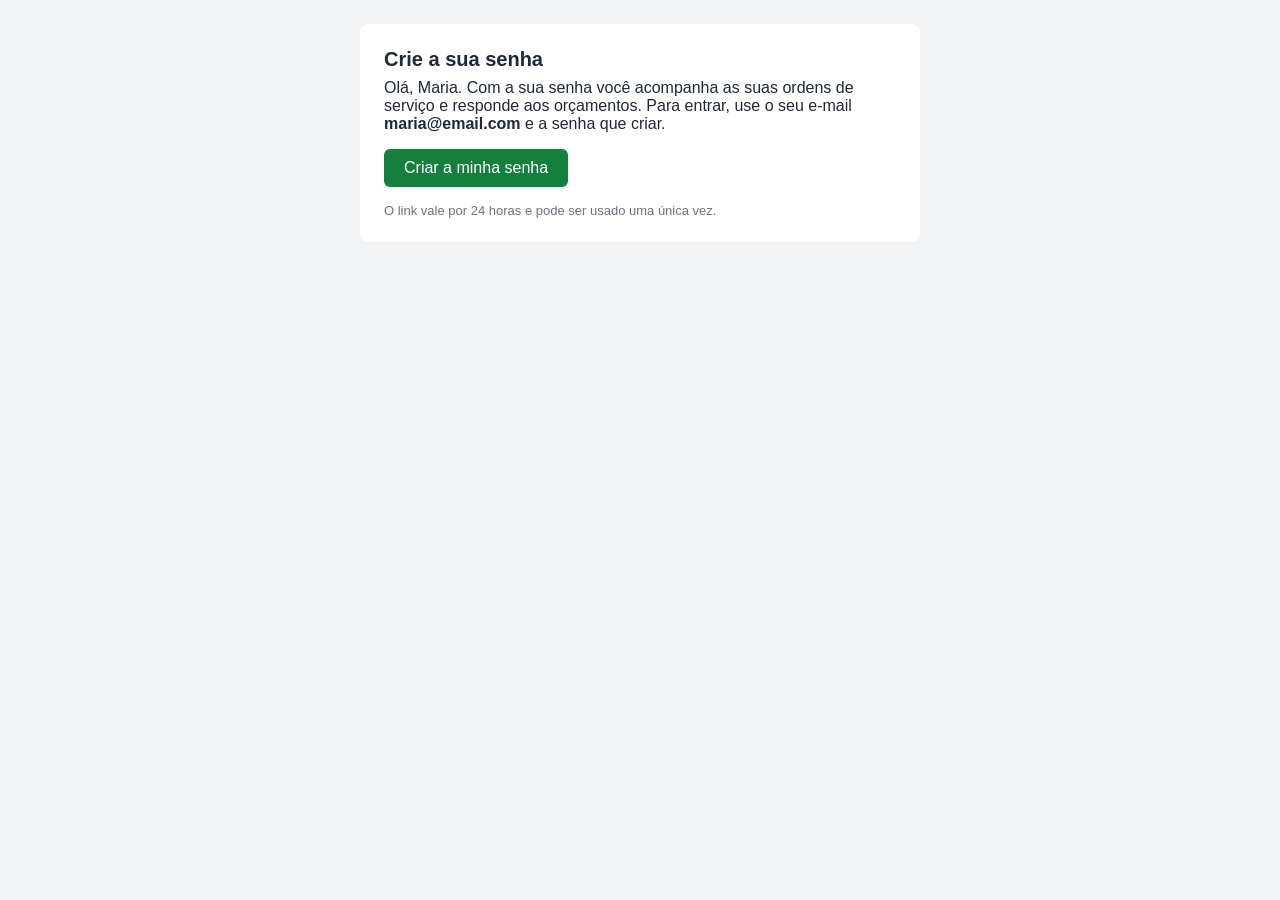
<file: src/main/resources/templates/email/acesso-cliente.html>
<!DOCTYPE html>
<html xmlns:th="http://www.thymeleaf.org" lang="pt-BR">
<head>
    <meta charset="UTF-8">
    <title>Crie a sua senha</title>
</head>
<body style="margin: 0; padding: 24px; background: #f3f4f6; font-family: Arial, sans-serif; color: #1f2937;">
<table role="presentation" width="100%" cellpadding="0" cellspacing="0"
       style="max-width: 560px; margin: 0 auto; background: #ffffff; border-radius: 8px;">
    <tr>
        <td style="padding: 24px;">
            <h1 style="margin: 0 0 8px; font-size: 20px;">Crie a sua senha</h1>
            <p style="margin: 0 0 16px;">
                Olá, <span th:text="${cliente.nome}">Maria</span>. Com a sua senha você acompanha as suas
                ordens de serviço e responde aos orçamentos. Para entrar, use o seu e-mail
                <strong th:text="${cliente.email}">maria@email.com</strong> e a senha que criar.
            </p>
            <p style="margin: 0 0 16px;">
                <a th:href="${urlDaSenha}" href="#" target="_blank" rel="noopener"
                   style="display: inline-block; padding: 10px 20px; border-radius: 6px; background: #15803d;
                          color: #ffffff; text-decoration: none;">Criar a minha senha</a>
            </p>
            <p style="margin: 0; font-size: 13px; color: #6b7280;">
                O link vale por 24 horas e pode ser usado uma única vez.
            </p>
        </td>
    </tr>
</table>
</body>
</html>
</file>
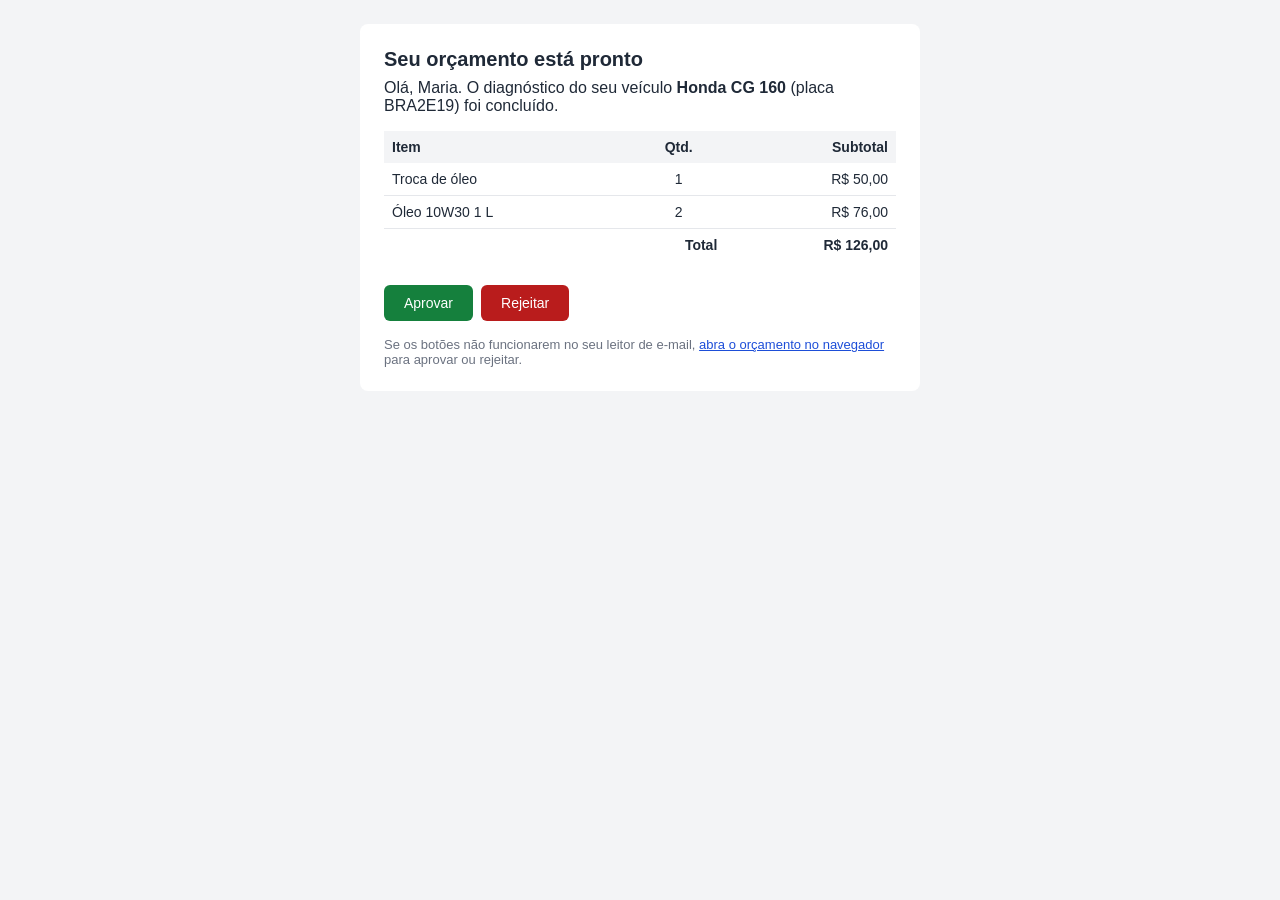
<file: src/main/resources/templates/email/orcamento-disponivel.html>
<!DOCTYPE html>
<html xmlns:th="http://www.thymeleaf.org" lang="pt-BR">
<head>
    <meta charset="UTF-8">
    <title>Orçamento disponível</title>
</head>
<body style="margin: 0; padding: 24px; background: #f3f4f6; font-family: Arial, sans-serif; color: #1f2937;">
<table role="presentation" width="100%" cellpadding="0" cellspacing="0"
       style="max-width: 560px; margin: 0 auto; background: #ffffff; border-radius: 8px;">
    <tr>
        <td style="padding: 24px;">
            <h1 style="margin: 0 0 8px; font-size: 20px;">Seu orçamento está pronto</h1>
            <p style="margin: 0 0 16px;">
                Olá, <span th:text="${cliente.nome}">Maria</span>. O diagnóstico do seu veículo
                <strong th:text="${veiculo.marca + ' ' + veiculo.modelo}">Honda CG 160</strong>
                (placa <span th:text="${veiculo.placa.numero()}">BRA2E19</span>) foi concluído.
            </p>

            <table role="presentation" width="100%" cellpadding="8" cellspacing="0"
                   style="border-collapse: collapse; font-size: 14px;">
                <tr style="background: #f3f4f6; text-align: left;">
                    <th>Item</th>
                    <th style="text-align: center;">Qtd.</th>
                    <th style="text-align: right;">Subtotal</th>
                </tr>
                <tr th:each="item : ${orcamento.itensServico}" style="border-bottom: 1px solid #e5e7eb;">
                    <td th:text="${item.descricao()}">Troca de óleo</td>
                    <td style="text-align: center;" th:text="${item.quantidade()}">1</td>
                    <td style="text-align: right;"
                        th:text="${'R$ ' + #numbers.formatDecimal(item.subtotal().valor(), 1, 'POINT', 2, 'COMMA')}">R$ 50,00</td>
                </tr>
                <tr th:each="item : ${orcamento.itensPeca}" style="border-bottom: 1px solid #e5e7eb;">
                    <td th:text="${item.descricao()}">Óleo 10W30 1 L</td>
                    <td style="text-align: center;" th:text="${item.quantidade()}">2</td>
                    <td style="text-align: right;"
                        th:text="${'R$ ' + #numbers.formatDecimal(item.subtotal().valor(), 1, 'POINT', 2, 'COMMA')}">R$ 76,00</td>
                </tr>
                <tr>
                    <td colspan="2" style="text-align: right;"><strong>Total</strong></td>
                    <td style="text-align: right;">
                        <strong th:text="${'R$ ' + #numbers.formatDecimal(orcamento.total().valor(), 1, 'POINT', 2, 'COMMA')}">R$ 126,00</strong>
                    </td>
                </tr>
            </table>

            <table role="presentation" cellpadding="0" cellspacing="0" style="margin: 24px 0 16px;">
                <tr>
                    <td style="padding-right: 8px;">
                        <form method="post" target="_blank" th:action="${urlDaOs + '/aprovar'}">
                            <button type="submit"
                                    style="padding: 10px 20px; border: 0; border-radius: 6px; background: #15803d; color: #ffffff; font-size: 14px;">
                                Aprovar
                            </button>
                        </form>
                    </td>
                    <td>
                        <form method="post" target="_blank" th:action="${urlDaOs + '/rejeitar'}">
                            <button type="submit"
                                    style="padding: 10px 20px; border: 0; border-radius: 6px; background: #b91c1c; color: #ffffff; font-size: 14px;">
                                Rejeitar
                            </button>
                        </form>
                    </td>
                </tr>
            </table>

            <p style="margin: 0; font-size: 13px; color: #6b7280;">
                Se os botões não funcionarem no seu leitor de e-mail,
                <a th:href="${urlDaOs}" href="#" target="_blank" rel="noopener" style="color: #1d4ed8;">abra o orçamento no navegador</a>
                para aprovar ou rejeitar.
            </p>
        </td>
    </tr>
</table>
</body>
</html>
</file>
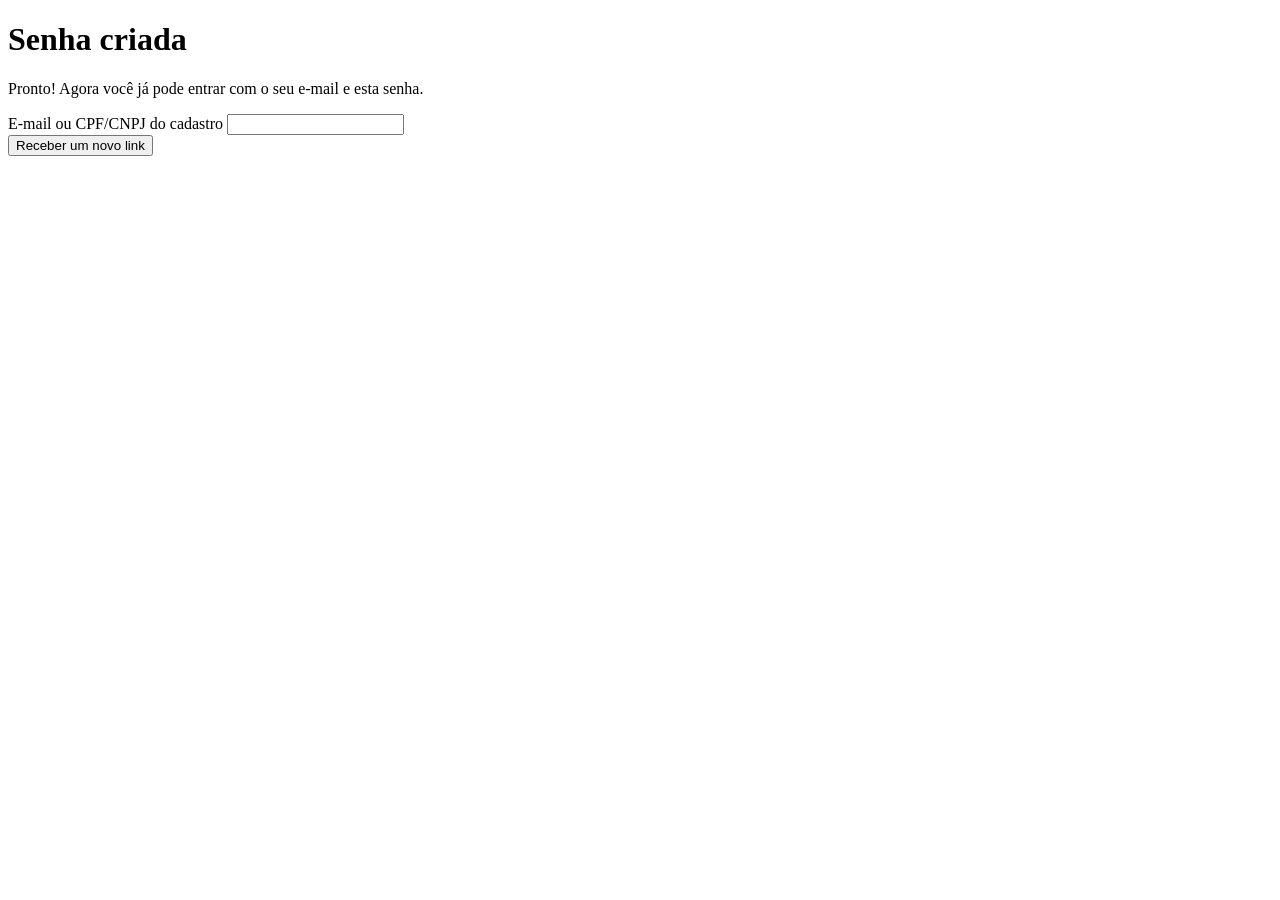
<file: src/main/resources/templates/portal/aviso.html>
<!DOCTYPE html>
<html xmlns:th="http://www.thymeleaf.org" lang="pt-BR">
<head>
    <meta charset="UTF-8">
    <meta name="viewport" content="width=device-width, initial-scale=1">
    <title th:text="${titulo}">Senha criada</title>
    <link rel="stylesheet" th:href="@{/css/portal.css}">
</head>
<body>
<main>
    <h1 th:text="${titulo}">Senha criada</h1>
    <p th:text="${texto}">Pronto! Agora você já pode entrar com o seu e-mail e esta senha.</p>
    <form th:if="${pedirNovoLink}" method="post" th:action="@{/portal/senha/novo-link}">
        <label for="emailOuDocumento">E-mail ou CPF/CNPJ do cadastro</label>
        <input type="text" id="emailOuDocumento" name="emailOuDocumento" required>
        <div class="acoes">
            <button type="submit" class="aprovar">Receber um novo link</button>
        </div>
    </form>
</main>
</body>
</html>
</file>
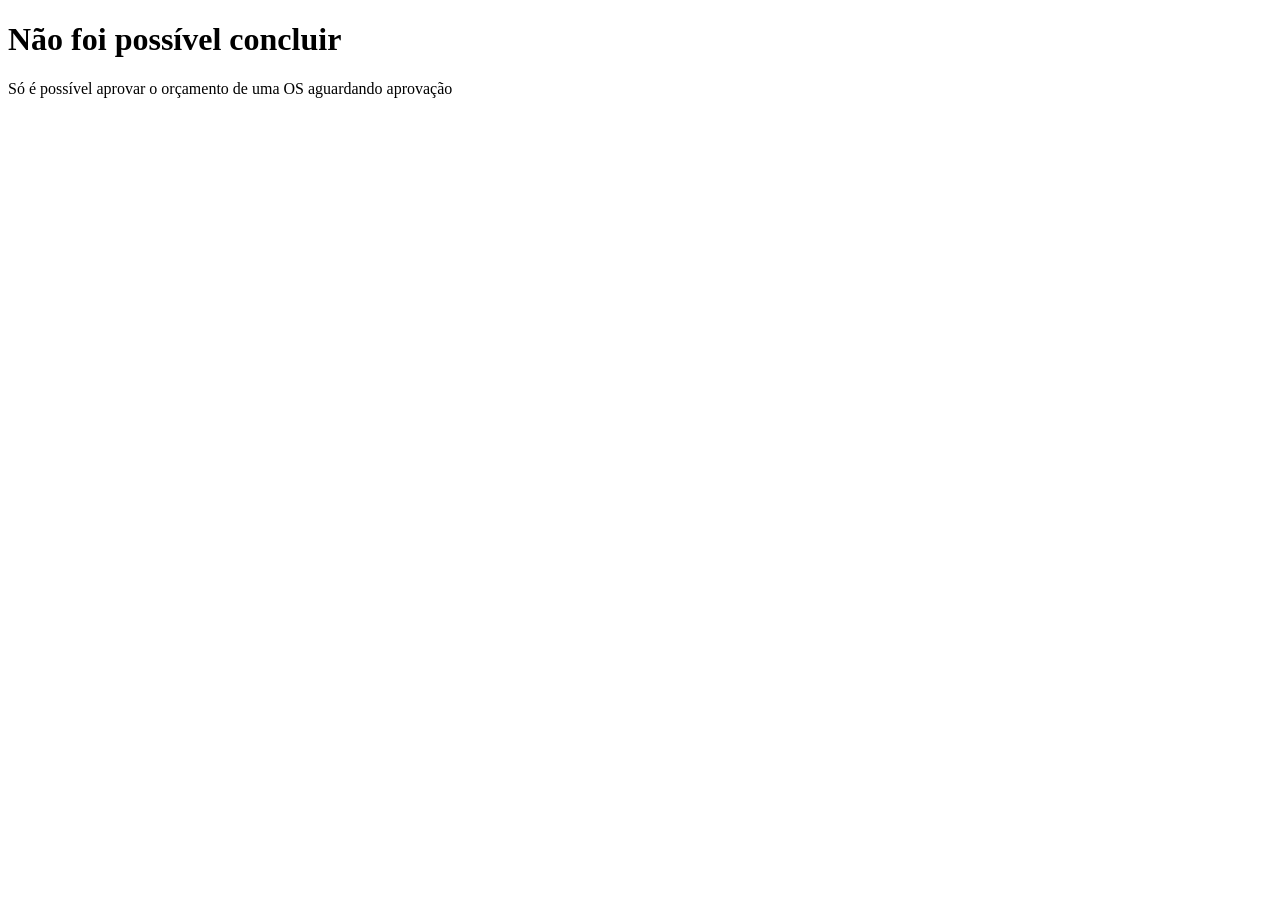
<file: src/main/resources/templates/portal/erro.html>
<!DOCTYPE html>
<html xmlns:th="http://www.thymeleaf.org" lang="pt-BR">
<head>
    <meta charset="UTF-8">
    <meta name="viewport" content="width=device-width, initial-scale=1">
    <title>Não foi possível concluir</title>
    <link rel="stylesheet" th:href="@{/css/portal.css}">
</head>
<body>
<main>
    <h1>Não foi possível concluir</h1>
    <p th:text="${mensagem}">Só é possível aprovar o orçamento de uma OS aguardando aprovação</p>
</main>
</body>
</html>
</file>
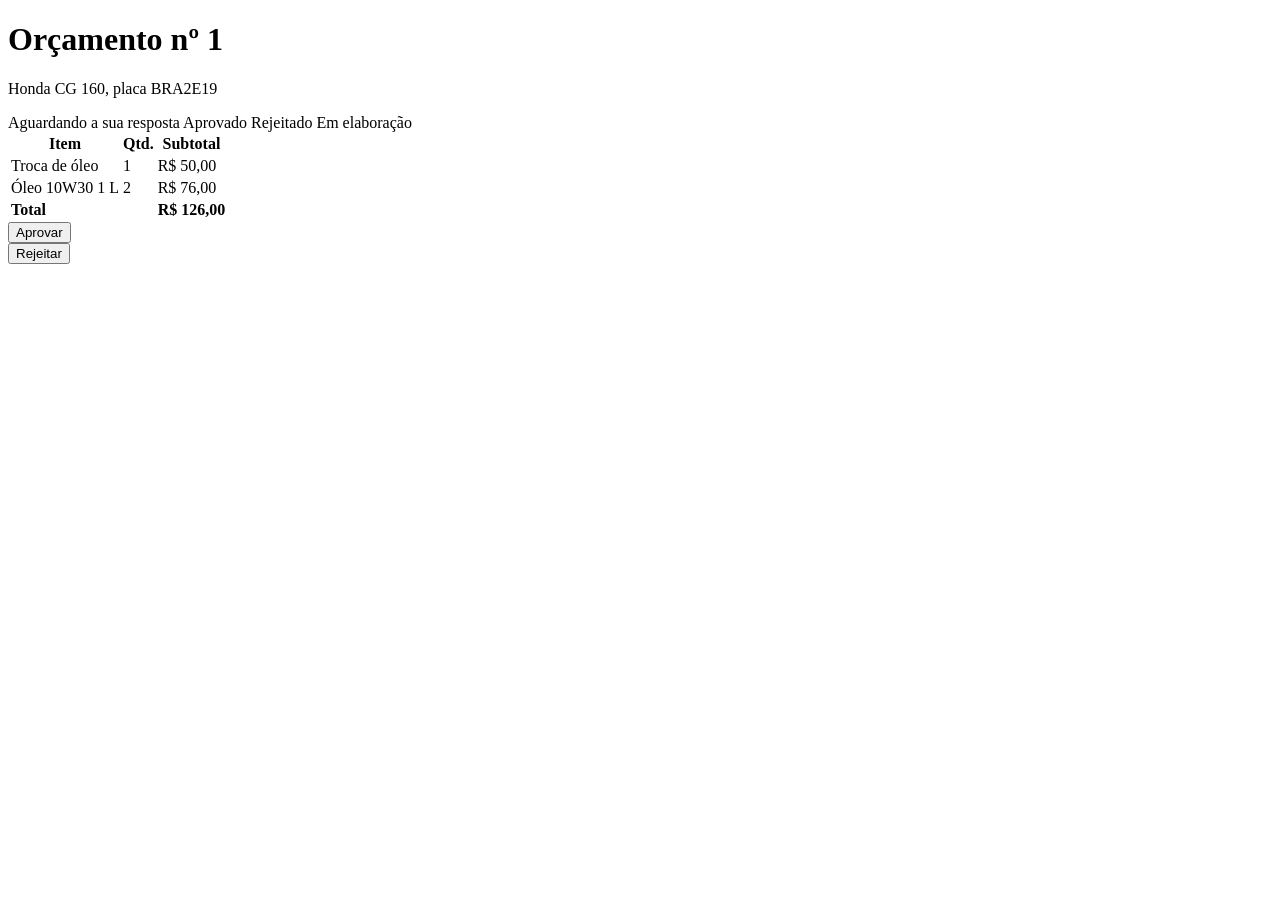
<file: src/main/resources/templates/portal/orcamento.html>
<!DOCTYPE html>
<html xmlns:th="http://www.thymeleaf.org" lang="pt-BR">
<head>
    <meta charset="UTF-8">
    <meta name="viewport" content="width=device-width, initial-scale=1">
    <title>Orçamento</title>
    <link rel="stylesheet" th:href="@{/css/portal.css}">
</head>
<body th:with="os=${acompanhamento.ordemServico()}, veiculo=${acompanhamento.veiculo()}, orcamento=${os.orcamentoAtual()}">
<main>
    <h1 th:text="${'Orçamento nº ' + orcamento.numero}">Orçamento nº 1</h1>
    <p>
        <span th:text="${veiculo.marca + ' ' + veiculo.modelo}">Honda CG 160</span>,
        placa <span th:text="${veiculo.placa.numero()}">BRA2E19</span>
    </p>

    <span class="situacao" th:switch="${orcamento.situacao.name()}">
        <span th:case="'PENDENTE'">Aguardando a sua resposta</span>
        <span th:case="'APROVADO'">Aprovado</span>
        <span th:case="'REJEITADO'">Rejeitado</span>
        <span th:case="*">Em elaboração</span>
    </span>

    <table>
        <tr>
            <th>Item</th>
            <th class="numero">Qtd.</th>
            <th class="numero">Subtotal</th>
        </tr>
        <tr th:each="item : ${orcamento.itensServico}">
            <td th:text="${item.descricao()}">Troca de óleo</td>
            <td class="numero" th:text="${item.quantidade()}">1</td>
            <td class="numero"
                th:text="${'R$ ' + #numbers.formatDecimal(item.subtotal().valor(), 1, 'POINT', 2, 'COMMA')}">R$ 50,00</td>
        </tr>
        <tr th:each="item : ${orcamento.itensPeca}">
            <td th:text="${item.descricao()}">Óleo 10W30 1 L</td>
            <td class="numero" th:text="${item.quantidade()}">2</td>
            <td class="numero"
                th:text="${'R$ ' + #numbers.formatDecimal(item.subtotal().valor(), 1, 'POINT', 2, 'COMMA')}">R$ 76,00</td>
        </tr>
        <tr>
            <td colspan="2" class="numero"><strong>Total</strong></td>
            <td class="numero">
                <strong th:text="${'R$ ' + #numbers.formatDecimal(orcamento.total().valor(), 1, 'POINT', 2, 'COMMA')}">R$ 126,00</strong>
            </td>
        </tr>
    </table>

    <div class="acoes" th:if="${orcamento.situacao.name() == 'PENDENTE'}">
        <form method="post" th:action="@{/portal/{codigo}/aprovar(codigo=${os.codigoAcompanhamento})}">
            <button type="submit" class="aprovar">Aprovar</button>
        </form>
        <form method="post" th:action="@{/portal/{codigo}/rejeitar(codigo=${os.codigoAcompanhamento})}">
            <button type="submit" class="rejeitar">Rejeitar</button>
        </form>
    </div>
</main>
</body>
</html>
</file>
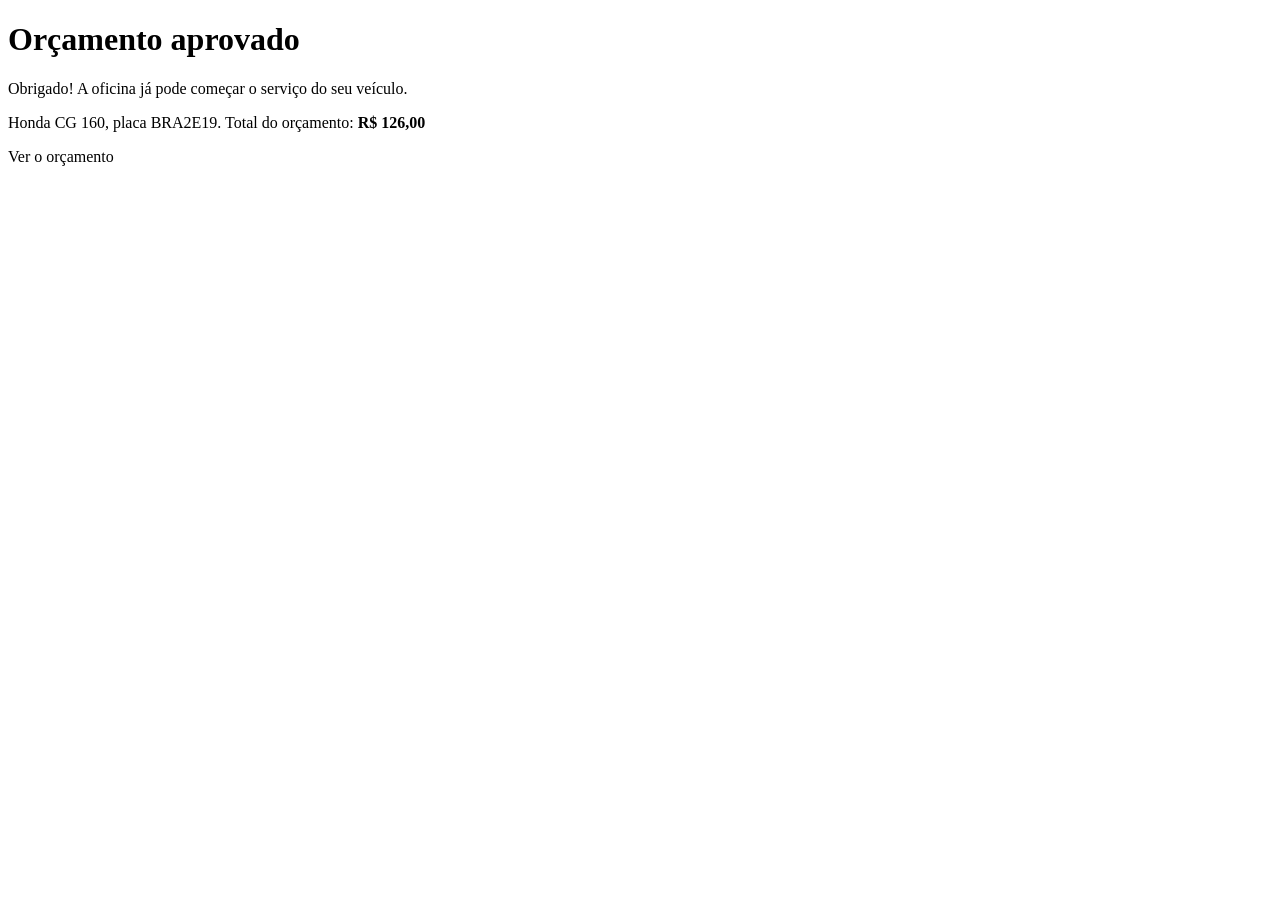
<file: src/main/resources/templates/portal/resultado.html>
<!DOCTYPE html>
<html xmlns:th="http://www.thymeleaf.org" lang="pt-BR">
<head>
    <meta charset="UTF-8">
    <meta name="viewport" content="width=device-width, initial-scale=1">
    <title th:text="${titulo}">Orçamento aprovado</title>
    <link rel="stylesheet" th:href="@{/css/portal.css}">
</head>
<body th:with="os=${acompanhamento.ordemServico()}, veiculo=${acompanhamento.veiculo()}">
<main>
    <h1 th:text="${titulo}">Orçamento aprovado</h1>
    <p th:text="${texto}">Obrigado! A oficina já pode começar o serviço do seu veículo.</p>
    <p>
        <span th:text="${veiculo.marca + ' ' + veiculo.modelo}">Honda CG 160</span>,
        placa <span th:text="${veiculo.placa.numero()}">BRA2E19</span>.
        Total do orçamento:
        <strong th:text="${'R$ ' + #numbers.formatDecimal(os.orcamentoAtual().total().valor(), 1, 'POINT', 2, 'COMMA')}">R$ 126,00</strong>
    </p>
    <p><a th:href="@{/portal/{codigo}(codigo=${os.codigoAcompanhamento})}">Ver o orçamento</a></p>
</main>
</body>
</html>
</file>
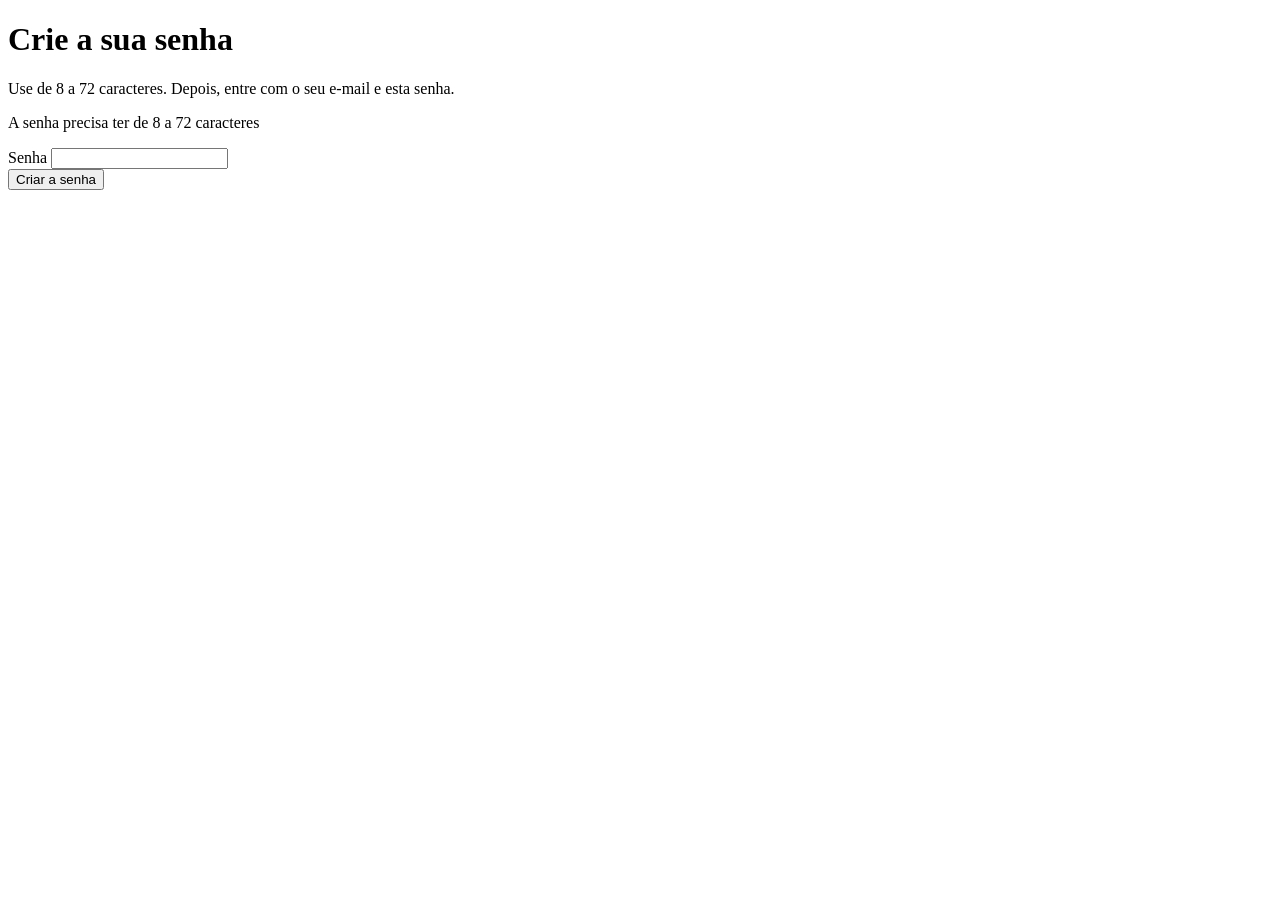
<file: src/main/resources/templates/portal/senha.html>
<!DOCTYPE html>
<html xmlns:th="http://www.thymeleaf.org" lang="pt-BR">
<head>
    <meta charset="UTF-8">
    <meta name="viewport" content="width=device-width, initial-scale=1">
    <title>Crie a sua senha</title>
    <link rel="stylesheet" th:href="@{/css/portal.css}">
</head>
<body>
<main>
    <h1>Crie a sua senha</h1>
    <p>Use de 8 a 72 caracteres. Depois, entre com o seu e-mail e esta senha.</p>
    <p class="erro" th:if="${erro}" th:text="${erro}">A senha precisa ter de 8 a 72 caracteres</p>
    <form method="post" th:action="@{/portal/senha}">
        <input type="hidden" name="token" th:value="${token}">
        <label for="senha">Senha</label>
        <input type="password" id="senha" name="senha" minlength="8" maxlength="72" required
               autocomplete="new-password">
        <div class="acoes">
            <button type="submit" class="aprovar">Criar a senha</button>
        </div>
    </form>
</main>
</body>
</html>
</file>
